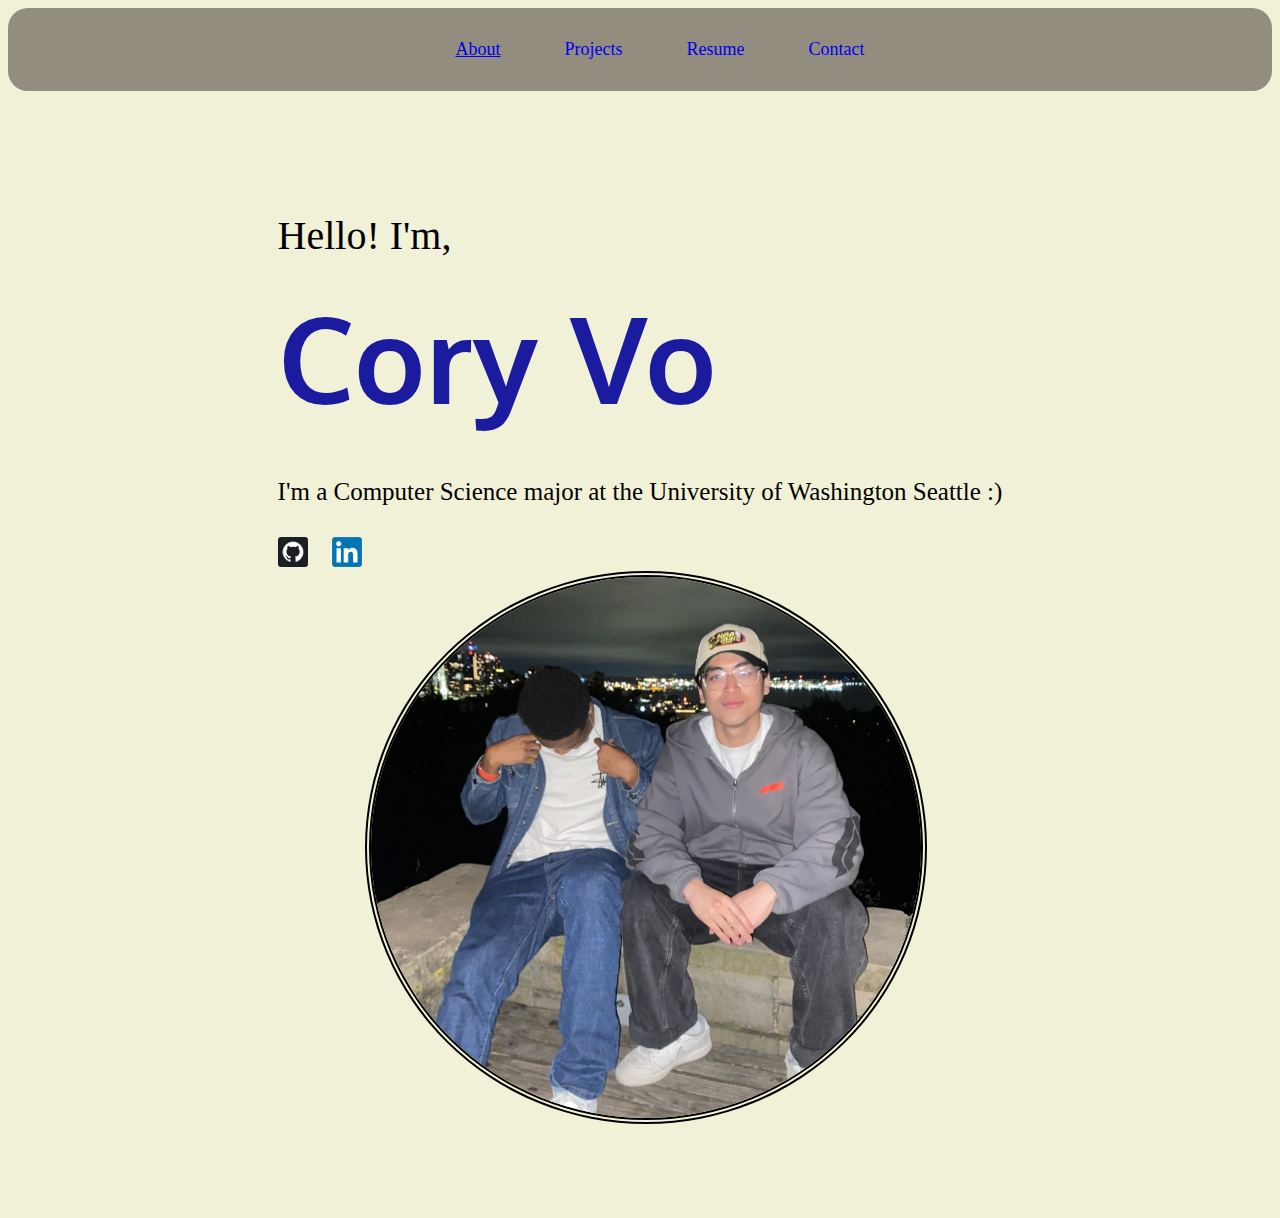
<file: index.html>
<!--
    Name: Cory Vo
    Date: 7/3/2024

    This is an index.html that gives basic information about me,
    such as my hobbies, music taste and overall background.
-->

<!DOCTYPE html>
<html lang="en">

<head>
    <meta charset="UTF-8">
    <meta name="viewport" content="width=device-width, initial-scale=1.0">
    <title>About Me</title>
    <link rel="stylesheet" href="styling.css">
    <!-- Google tag (gtag.js) -->
    <script async src="https://www.googletagmanager.com/gtag/js?id=G-DYMDDL543B"></script>
    <script>
    window.dataLayer = window.dataLayer || [];
    function gtag(){dataLayer.push(arguments);}
    gtag('js', new Date());

    gtag('config', 'G-DYMDDL543B');
    </script>
    <link rel="preconnect" href="https://fonts.googleapis.com">
    <link rel="preconnect" href="https://fonts.gstatic.com" crossorigin>
    <link href="https://fonts.googleapis.com/css2?family=Oxygen:wght@300;400;700&display=swap" rel="stylesheet">
</head>

<body>
    <header>
        <nav>
            <ul>
                <li><a href="index.html" class="navbar">About</a></li>
                <li><a href="project.html" class="navbar">Projects</a></li>
                <li><a href="cv.html" class="navbar">Resume</a></li>
                <li><a href="contact.html" class="navbar">Contact</a></li>
            </ul>
        </nav>
    </header>
    <main>
        <section class= "content">
            <div id="text">
                <div id="innertext">
                    <p id="intro">Hello! I'm,</p> 
                    <h1 id="name">Cory Vo</h1>
                    <p id="cs">I'm a Computer Science major at the University of Washington Seattle :)</p> 
                    <div class="logos">
                        <a href="https://github.com/vocory253" target="_blank">
                            <img id="github" src="images/github.jpg" alt="Github Logo">
                        </a> 
                        <a href="https://www.linkedin.com/in/cory-vo/" target="_blank">
                            <img id="linked" src="images/linkedin.png" alt="LinkedIn Logo">
                        </a>
                    </div>
                </div>
            <div id="containerpic">
                <img id="profile" src="images/profile.jpg" alt="Profile Picture">
            </div>
            </div>
        </section>    
    </main>
</body>
<script src="script.js"></script>
</html>
</file>
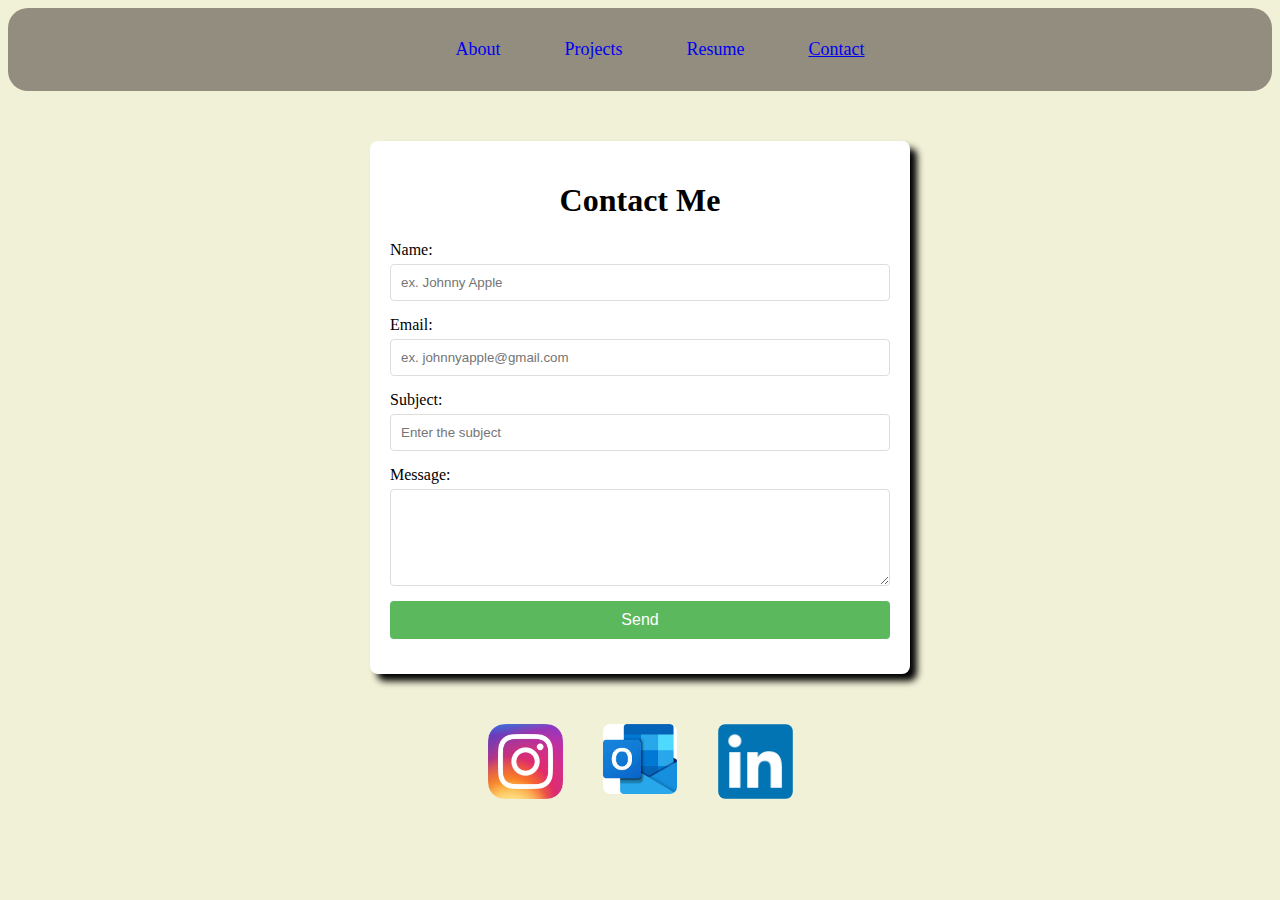
<file: contact.html>
<!--
    Name: Cory Vo
    Date: 7/3/2024

    This is an contact.html that gives basic contact information
-->

<!DOCTYPE html>
<html lang="en">

<head>
    <meta charset="UTF-8">
    <meta name="viewport" content="width=device-width, initial-scale=1.0">
    <title>Contact</title>
    <link rel="stylesheet" href="styling.css">
    <!-- Google tag (gtag.js) -->
    <script async src="https://www.googletagmanager.com/gtag/js?id=G-DYMDDL543B"></script>
    <script>
    window.dataLayer = window.dataLayer || [];
    function gtag(){dataLayer.push(arguments);}
    gtag('js', new Date());

    gtag('config', 'G-DYMDDL543B');
    </script>
</head>

<body>
    <header>
        <nav>
            <ul>
                <li><a href="index.html" class="navbar">About</a></li>
                <li><a href="project.html" class="navbar">Projects</a></li>
                <li><a href="cv.html" class="navbar">Resume</a></li>
                <li><a href="contact.html" class="navbar">Contact</a></li>
            </ul>
        </nav>
    </header>
    <main>
        <div class="contact-container">
            <h1 id="form-contact">Contact Me</h1>
            <form action="https://formspree.io/f/mzzpdwbb" method="POST">
                <label for="username" class="formb">Name:</label>
                <input placeholder="ex. Johnny Apple" type="text" id="username" name="username" required>
        
                <label for="email" class="formb">Email:</label>
                <input placeholder="ex. johnnyapple@gmail.com" type="email" id="email" name="email" required>
        
                <label for="subject" class="formb">Subject:</label>
                <input placeholder="Enter the subject" type="text" id="subject" name="subject" required>
        
                <label for="message" class="formb">Message:</label>
                <textarea id="message" name="message" rows="5" required></textarea>
        
                <input type="submit" value="Send">
            </form>
        </div>

        <section class= "all_logos">
            <a href="https://www.instagram.com/vo.cory/" target="_blank">
                <img id="insta" src="images/instalogo.webp" alt="Intagram logo">
            </a>
            <a href="mailto:cvo253@uw.edu" target="_blank">
                <img id="outlook" src="images/outlook.jpg" alt="Outlook logo">
            </a>
            <a href="https://www.linkedin.com/in/cory-vo/" target="_blank">
                <img id="linked_in" src="images/linkedin.png" alt="LinkedIn logo">
            </a>
        </section>
    </main>
</body>
<script src="script.js"></script>
</html>
</file>
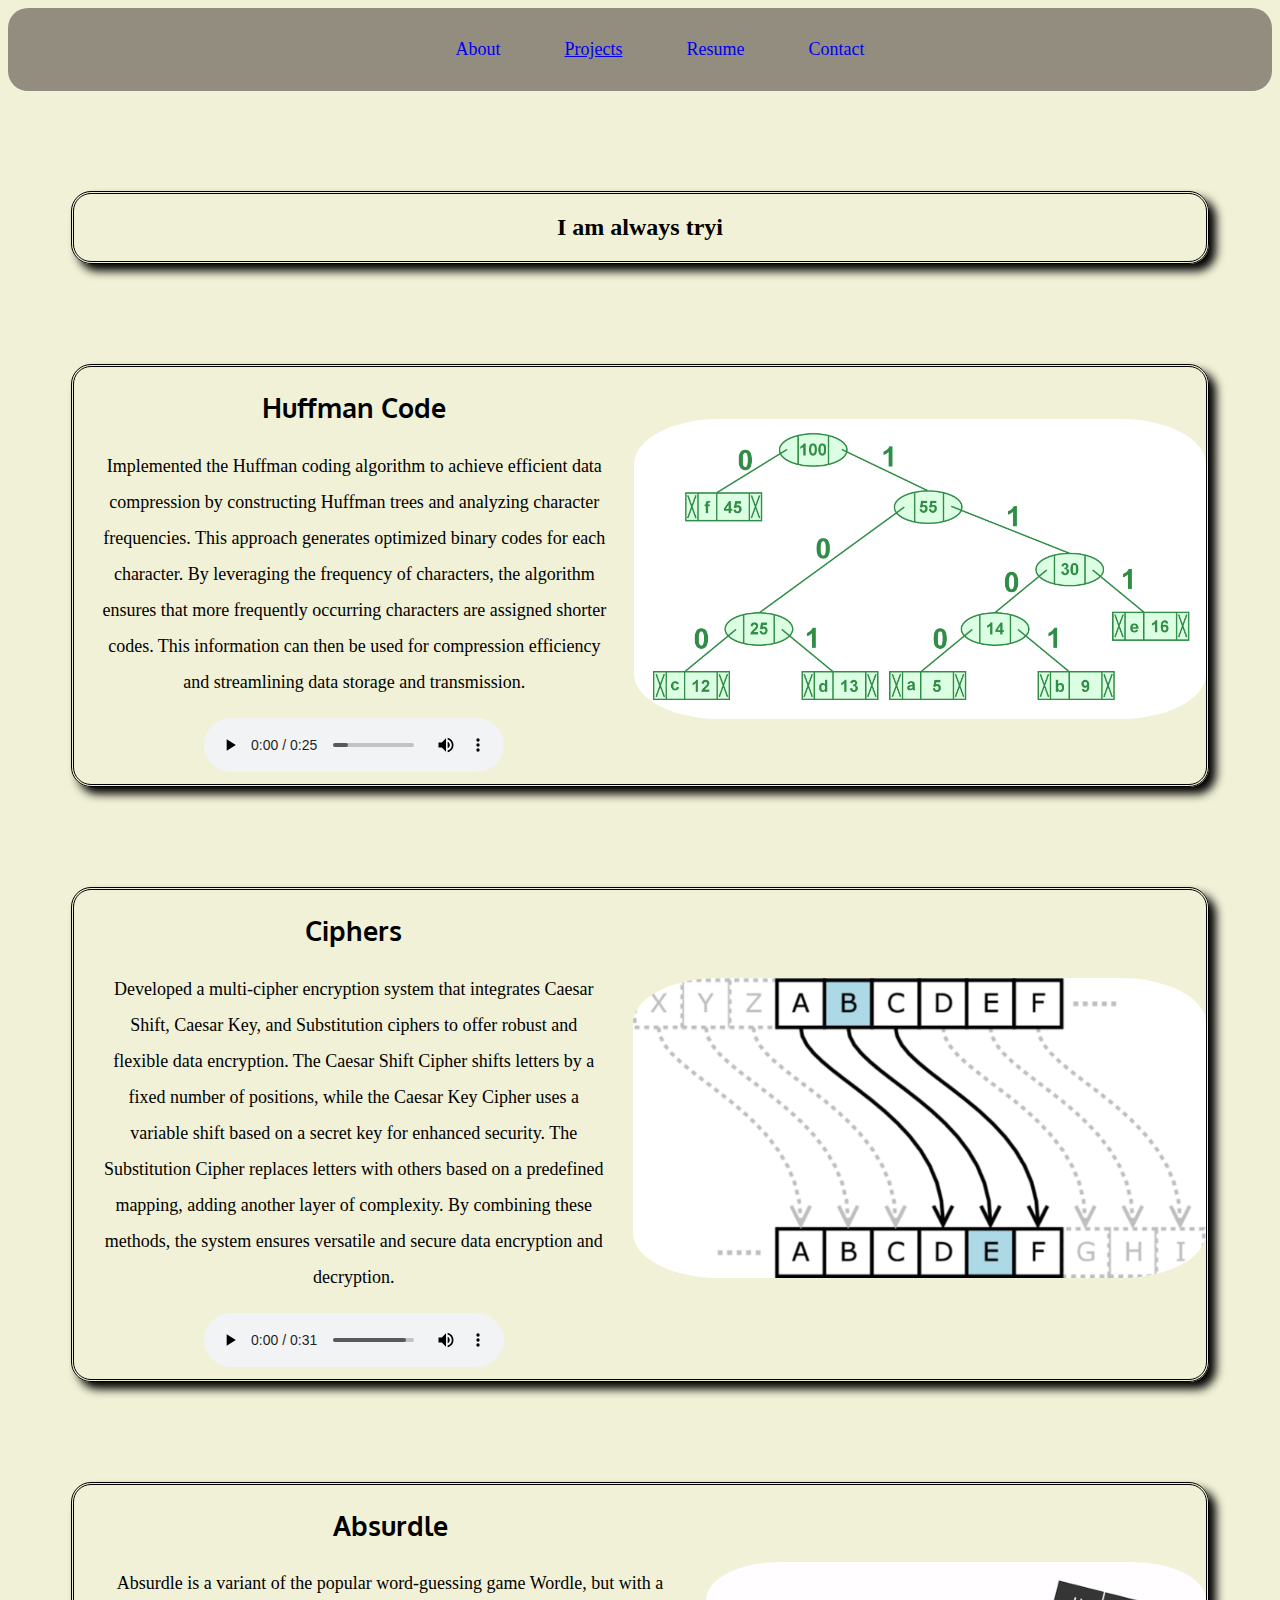
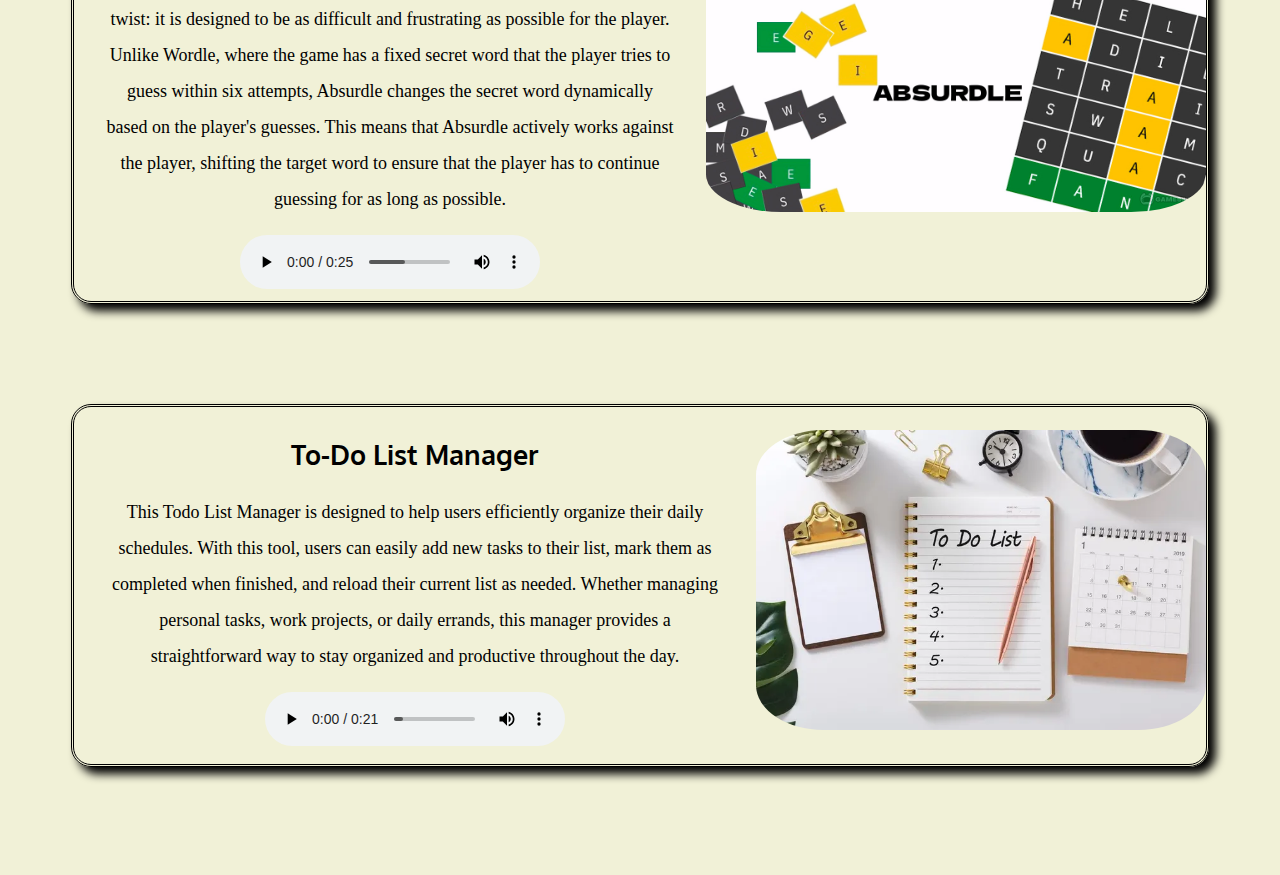
<file: project.html>
<!--
    Name: Cory Vo
    Date: 7/3/2024

    This is an project.html that gives an overview of my projects.
-->

<!DOCTYPE html>
<html lang="en">

<head>
    <meta charset="UTF-8">
    <meta name="viewport" content="width=device-width, initial-scale=1.0">
    <title>Contact</title>
    <link rel="stylesheet" href="styling.css">
    <!-- Google tag (gtag.js) -->
    <script async src="https://www.googletagmanager.com/gtag/js?id=G-DYMDDL543B"></script>
    <script>
    window.dataLayer = window.dataLayer || [];
    function gtag(){dataLayer.push(arguments);}
    gtag('js', new Date());

    gtag('config', 'G-DYMDDL543B');
    </script>
    <link rel="preconnect" href="https://fonts.googleapis.com">
    <link rel="preconnect" href="https://fonts.gstatic.com" crossorigin>
    <link href="https://fonts.googleapis.com/css2?family=Oxygen:wght@300;400;700&display=swap" rel="stylesheet">
</head>

<body>
    <header>
        <nav>
            <ul>
                <li><a href="index.html" class="navbar">About</a></li>
                <li><a href="project.html" class="navbar">Projects</a></li>
                <li><a href="cv.html" class="navbar">Resume</a></li>
                <li><a href="contact.html" class="navbar">Contact</a></li>
            </ul>
        </nav>
    </header>
    <main>
        <div id="introcontainer">
            <h2 id="intro_message">I am always trying to build new technologies that I am passionate about. 
                Here are some of my favorite projects that I have made so far. Hope you like them! (Images are clickable)</h2>
        </div>

        <div id="project1" class="project">
            <div class="text">
                <h2>Huffman Code</h2>
                <p> Implemented the Huffman coding algorithm to achieve efficient data compression by constructing Huffman trees 
                    and analyzing character frequencies. This approach generates optimized binary codes for each character.
                    By leveraging the frequency of characters, the algorithm ensures that more frequently occurring characters
                    are assigned shorter codes. This information can then be used for compression efficiency and streamlining data
                    storage and transmission.
                </p> 
                <audio controls>
                    <source src="audio/huffman.mp3" type="audio/mp3">
                </audio>
            </div>
            <a href="https://github.com/vocory253/Huffman-Coding" target="_blank">
                <img id="huffman" src="images/huffman.png" class="pics" alt="Picture of Huffman Code">
            </a>
        </div>

        <div id="project2" class="project">
            <div class="text">
                <h2>Ciphers</h2>
                <p>Developed a multi-cipher encryption system that integrates Caesar Shift, Caesar Key, and Substitution ciphers
                    to offer robust and flexible data encryption. The Caesar Shift Cipher shifts letters by a fixed number of 
                    positions, while the Caesar Key Cipher uses a variable shift based on a secret key for enhanced security. 
                    The Substitution Cipher replaces letters with others based on a predefined mapping, adding another layer of 
                    complexity. By combining these methods, the system ensures versatile and secure data encryption and decryption.
                </p> 
                <audio controls>
                    <source src="audio/ciphers.mp3" type="audio/mp3">
                </audio>
            </div>
            <a href="https://github.com/vocory253/Ciphers" target="_blank">
                <img id="ciphers" src="images/cipher.png" class="pics" alt="Picture of Ciphers">
            </a>
        </div>

        <div id="project3" class="project">
            <div class="text">
                <h2>Absurdle</h2>
                <p>Absurdle is a variant of the popular word-guessing game Wordle, but with a twist: it is designed to be as 
                    difficult and frustrating as possible for the player. Unlike Wordle, where the game has a fixed secret word
                    that the player tries to guess within six attempts, Absurdle changes the secret word dynamically based on the
                    player's guesses. This means that Absurdle actively works against the player, shifting the target word to 
                    ensure that the player has to continue guessing for as long as possible.
                </p> 
                <audio controls>
                    <source src="audio/absurdle.mp3" type="audio/mp3">
                </audio>
            </div>
            <a href="https://github.com/vocory253/Absurdle" target="_blank">
                <img id="absurdle" src="images/absurdle.jpg" class="pics" alt="Picture of Absurdle">
            </a>
        </div>

        <div id="project4" class="project">
            <div class="text">
                <h2>To-Do List Manager</h2>
                <p>This Todo List Manager is designed to help users efficiently organize their daily schedules. With this tool,
                    users can easily add new tasks to their list, mark them as completed when finished, and reload their current
                    list as needed. Whether managing personal tasks, work projects, or daily errands, this manager provides a 
                    straightforward way to stay organized and productive throughout the day.
                </p> 
                <audio controls>
                    <source src="audio/todo.wav" type="audio/wav">
                </audio>
            </div>
            <a href="https://github.com/vocory253/TodoList" target="_blank">
                <img id="todo" src="images/todo.webp" class="pics" alt="Picture of To-Do List">
            </a>
        </div>
    </main>
</body>
<script src="script.js"></script>
</html>
</file>
<file: styling.css>
/*
  Cory Vo
  7/3/2024

  This style.css page contains my code for the sylistic choices I used for the website
*/

.oxygen-light {
    font-family: "Oxygen", sans-serif;
    font-weight: 300;
    font-style: normal;
  }

/*
Header
*/
header {
    /* margin-top: 35px; */
    background-color: 	#938d80;
    padding: 15px;
    border-radius: 20px;
    margin-bottom: 15px;

}

nav {
    text-align: center;
}

nav a {
    /* text-decoration: none; */
    /* background-color: rgb(1, 191, 255); */
    border-radius: 10%; 
    text-decoration: none;
    display: inline-block;
    transition: transform 0.5s ease;
}

nav a:visited{
    /* color: black; */
    text-decoration: underline;
    color: white;
}

nav a:hover {
    /* color: white;  */
    /* Color when hovering over links */
    transform: scale(1.1); 
    background-color: #6d685e;
    padding: 7px 20px; 
    margin: -7px -20px; /* Offset the added padding */
}

nav ul li a.navbar.active {
    text-decoration: underline !important;
}

nav ul li {
    font-size: 18px;
    display: inline; 
    margin: 0 30px; 
}

@media (max-width: 585px) {
    nav ul {
        display: flex;
        flex-wrap: wrap; 
        justify-content: center; 
        padding: 0;
    }

    nav ul li {
        flex: 1 1 45%; 
        display: flex;
        justify-content: center; 
        margin: 5px; 
        padding: 5px;
    }

    nav ul li a.navbar {
        width: 100%; 
        text-align: center;
    }

    nav a:hover {
        background-color: #6d685e;
        padding: 8px; 
        margin: -10px; 
    }

    #innertext {
        text-align: center;
        margin-bottom: 8%;
    }

} 


/*
Body (intro)
*/
body {
    background-color: rgb(241, 241, 215);
    background-size: 100% 100%;
} 

#name {
    font-size: 120px;
    margin: 0; 
    font-family: Oxygen;
    color: rgb(27, 27, 160);
    /* color: rgb(128, 128, 128); */
}

.content p {
    font-size: 25px;
    margin: 0;  
    color: black;
}

.content {
    padding: 20px 40px; 
    text-align: left;
    margin-bottom: 70px;
}

.content p:first-child {
    margin-bottom: 5px; /* Adjust space between first <p> and <h1> */
}

.content p:nth-last-child(2) {
    margin-top: 35px;
}

.content #intro {
    font-size: 40px;
}

#text {
    display: flex;
    flex-wrap: wrap;
    justify-content: space-around;
}

#innertext {
    margin-top: 70px;
}

#profile {
    /* height: 450px; */
    border-radius: 50%;
    min-width: 40%;
    border-style: double;
    border-width: 6px;
    transition: transform 0.7s ease;
    max-width: 100%;
    height: auto;
}

#containerpic {
    max-width: 550px;
}

#profile:hover {
    transform: scale(1.1);
}

.logos a{
    text-decoration: none;
    margin-right: 20px;
}

#github:hover, #linked:hover {
    transform: scale(1.1); /* Scale up by 10% on hover */
    filter: brightness(1.2);
}

#github, #linked {
    transition: transform 0.4s ease; 
    border-radius: 10%;
    height: 30px;
    margin-top: 20px; 
}

/*
Body (contact)
*/

#insta, #linked_in, #outlook, #resume {
    max-width: 75px;
    margin-bottom: 20px; 
    border-radius: 10%;
    margin-left: 20px;
    margin-right: 20px;
    transition: transform 0.7s ease; 
}

#insta:hover, #linked_in:hover, #outlook:hover, #resume:hover {
    transform: scale(1.1);
    filter: brightness(1.2);
}

.all_logos {
    display: flex;
    justify-content: center;
    /* flex-wrap: wrap; */
}

.all_logos a{
    text-decoration: none;
}

/*
Body (projects)
*/
#intro_message {
    border-style: double;
    /* min-width: 500px; */
    margin-top: 100px;
    text-align: center;
    padding: 20px;
    border-radius: 20px;
    transition: transform 0.7s ease;
    box-shadow: 7px 7px 10px;
    margin-bottom: 100px;
}

#intro_message:hover {
    transform: scale(1.1);
}

#introcontainer {
    margin-left: 5%;
    margin-right: 5%;
}

.project {
    margin-bottom: 100px;
    display: inline-flex;
    justify-content: space-around;
    align-items: center;
    flex-wrap: wrap;
    border-style: double;
    border-radius: 20px;
    box-shadow: 7px 7px 10px;
    box-sizing: border-box;
    margin-left: 5%;
    margin-right: 5%;
} 

.project h2{
    font-family: Oxygen;
    /* text-align: center; */
}

.project, p {
    font-size: 18px;
    line-height: 200%; 
    margin-left: 5%;
    margin-right: 5%;
}

#absurdle {
    height: 250px;
}

.text {
    /* width: 50%; */
    flex: 1;
    text-align: center;
}

.pics{
    border-radius: 15%;
    transition: transform 0.9s ease;
    max-width: 100%;
    height: auto;
    margin-top: 5%;
    margin-bottom: 5%;
    /* flex: 1; */
}

@media (max-width: 1000px) {
    .project {
      flex-direction: column;
    }
  }

.pics:hover {
    transform: scale(1.1);
    filter: brightness(1.1);
}

#todo {
    height: 300px;
}

#absurdle {
    height: 250px;
}

#huffman {
    height: 300px;
}

#ciphers {
    height: 300px;
}

audio {
    max-width: 100%;
}

iframe {
    width: 100%;
    height: 100vh;
}


/*Mobile Device Design*/
@media only screen and (min-width: 320px) and (max-width: 420px) {

    nav ul {
        display: flex;
        flex-direction: column; /* Stack the items vertically */
        justify-content: center;
        align-items: center;
    }

    /* nav ul li {
         margin: 5%;
    }  */

    #profile {
        margin-top: 20px;
    }

    #intro {
        text-align: center;
    }

    #name {
        text-align: center;
    }

    #cs {
        text-align: center;
    }

    .logos {
        display: flex;
        justify-content: center;
    }

    .text {
        flex: 1;
    }
    
}

/* Form-Page */

.contact-container {
    max-width: 500px;
    margin: 50px auto;
    padding: 20px;
    background-color: #fff;
    border-radius: 8px;
    box-shadow: 7px 7px 7px;
}
form {
    display: flex;
    flex-direction: column;
}

input, textarea {
    margin-bottom: 15px;
    padding: 10px;
    border: 1px solid #ddd;
    border-radius: 4px;
}

input[type="submit"] {
    background-color: #5cb85c;
    color: white;
    border: none;
    cursor: pointer;
    font-size: 16px;
}

input[type="submit"]:hover {
    background-color: #4cae4c;
}

#form-contact {
    text-align: center;
}

.formb {
    margin-bottom: 5px;
}
</file>
